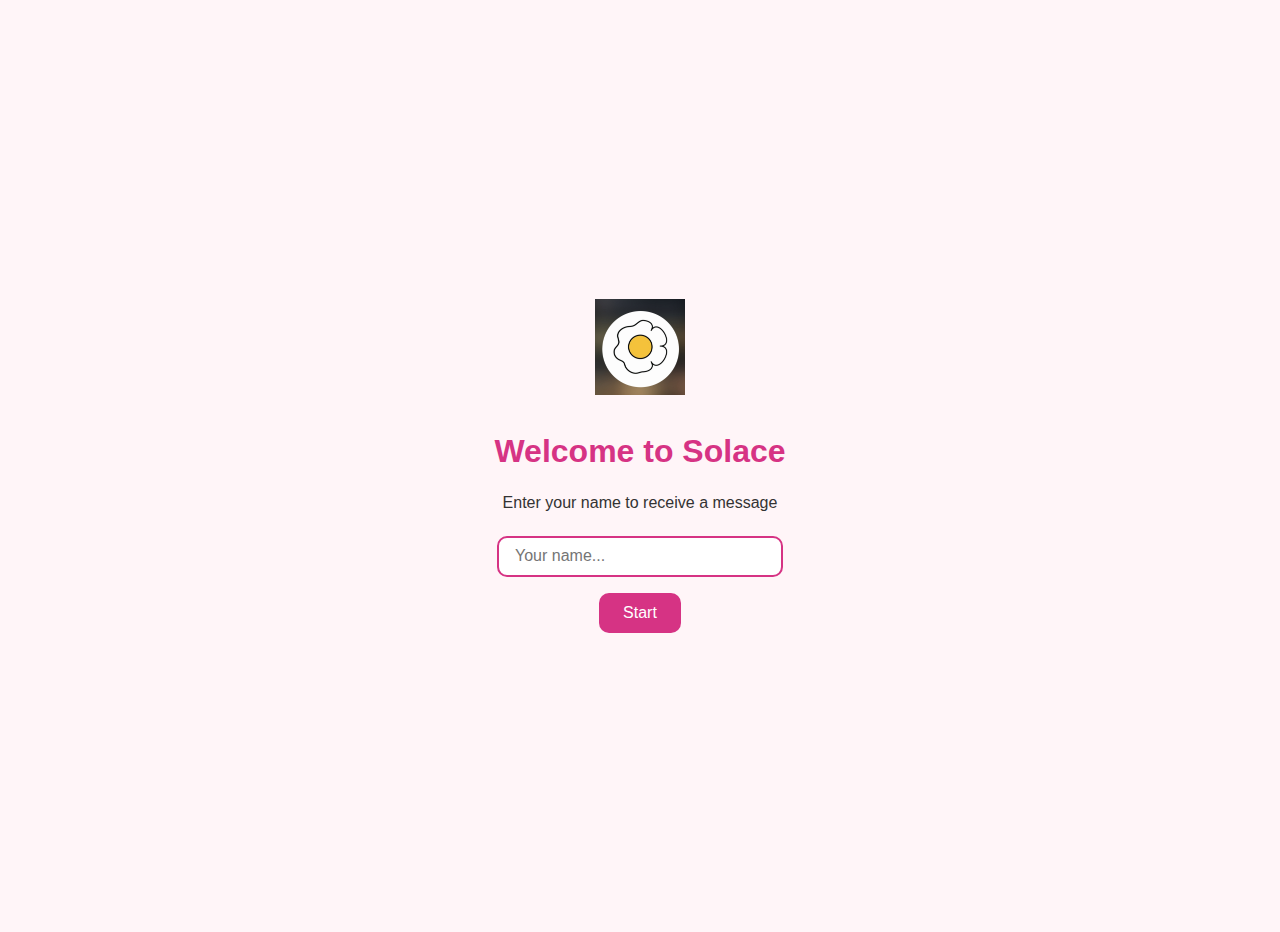
<file: index.html>
<!DOCTYPE html>
<html lang="en">
<head>
  <meta charset="UTF-8" />
  <meta name="viewport" content="width=device-width, initial-scale=1.0"/>
  <title>Solace</title>
  <link href="style.css" rel="stylesheet"/>
</head>
<body>
  <div class="container">
    <img src="1000042340.jpg" alt="Solace Logo" class="logo-top">
    <h1 class="title">Welcome to Solace</h1>
    <p class="subtitle">Enter your name to receive a message</p>
    <input type="text" id="nameInput" placeholder="Your name..." />
    <button onclick="goToMessage()">Start</button>
  </div>
  <script>
    function goToMessage() {
      const name = document.getElementById('nameInput').value.trim();
      if (name) {
        localStorage.setItem('username', name);
        window.location.href = 'message.html';
      } else {
        alert('Please enter your name first.');
      }
    }
  </script>
</body>
</html>
</file>
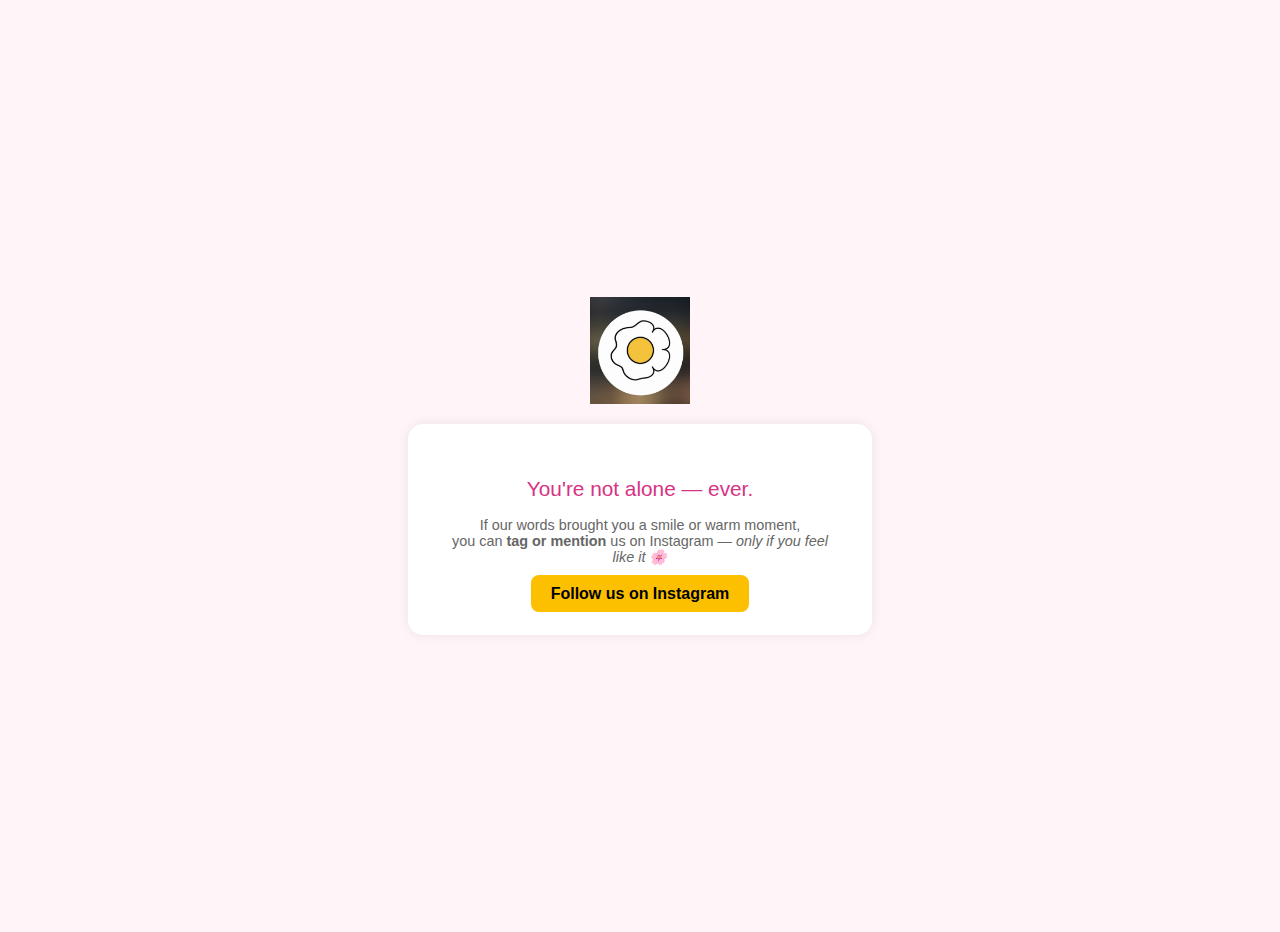
<file: message.html>
<!DOCTYPE html>
<html lang="en">
<head>
  <meta charset="UTF-8" />
  <meta name="viewport" content="width=device-width, initial-scale=1.0"/>
  <title>Your Motivation</title>
  <link href="style.css" rel="stylesheet"/>
</head>
<body>
  <div class="container">
    <img src="1000042340.jpg" alt="Logo" class="logo-center" />
    <div class="card">
      <p class="message" id="motivationText">Loading...</p>
      <p class="note">If our words brought you a smile or warm moment,<br>
        you can <strong>tag or mention</strong> us on Instagram — <em>only if you feel like it 🌸</em>
      </p>
      <a class="insta-button" href="https://www.instagram.com/solace.bb/" target="_blank">Follow us on Instagram</a>
    </div>
  </div>
  <script>
    const quotes = [
      "You're doing better than you think.",
      "Every day is a fresh start.",
      "You have a beautiful soul.",
      "Kindness looks great on you.",
      "You are stronger than your doubts.",
      "You make a difference in this world.",
      "You deserve peace and love.",
      "You're not alone — ever.",
      "Your presence matters.",
      "Take a deep breath. You’ve got this."
    ];
    const name = localStorage.getItem('username') || '';
    const msg = quotes[Math.floor(Math.random() * quotes.length)];
    document.getElementById('motivationText').innerText = msg;
  </script>
</body>
</html>
</file>
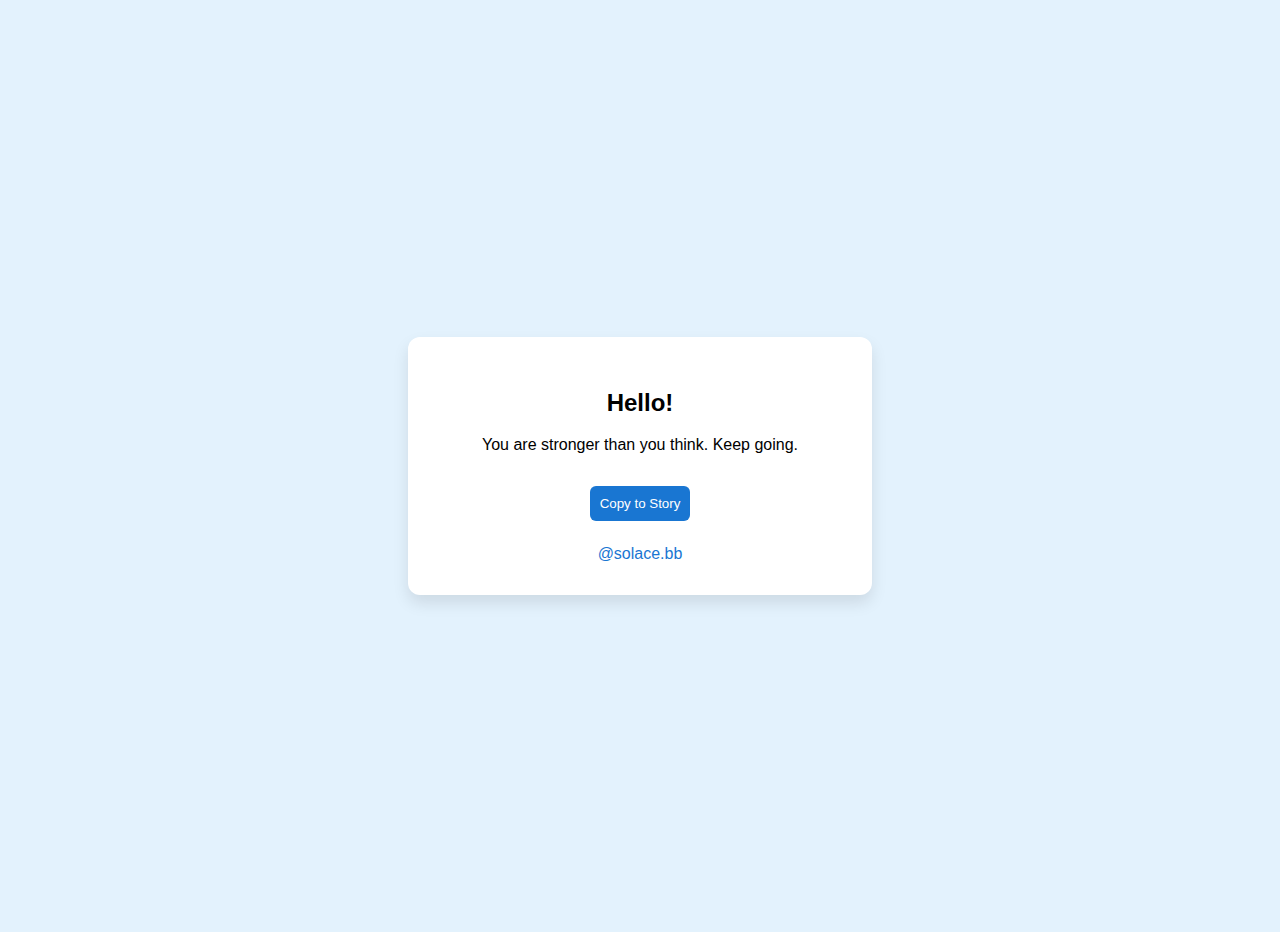
<file: page2.html>
<!DOCTYPE html>
<html lang="en">
<head>
  <meta charset="UTF-8" />
  <meta name="viewport" content="width=device-width, initial-scale=1.0"/>
  <title>Your Motivation</title>
  <style>
    body {
      font-family: 'Segoe UI', Tahoma, Geneva, Verdana, sans-serif;
      background-color: #e3f2fd;
      display: flex;
      justify-content: center;
      align-items: center;
      height: 100vh;
      margin: 0;
      padding: 1rem;
    }
    .container {
      background: white;
      padding: 2rem;
      border-radius: 12px;
      box-shadow: 0 8px 16px rgba(0,0,0,0.1);
      max-width: 400px;
      width: 100%;
      text-align: center;
    }
    a {
      text-decoration: none;
      color: #1976d2;
      display: block;
      margin-top: 1.5rem;
    }
    .copy-btn {
      background-color: #1976d2;
      color: white;
      border: none;
      padding: 10px;
      border-radius: 6px;
      cursor: pointer;
      margin-top: 1rem;
    }
  </style>
</head>
<body>
  <div class="container">
    <h2 id="greeting">Hello!</h2>
    <p id="quote">You are stronger than you think. Keep going.</p>
    <button class="copy-btn" onclick="copyText()">Copy to Story</button>
    <a href="https://www.instagram.com/solace.bb" target="_blank">@solace.bb</a>
  </div>

  <script>
    const params = new URLSearchParams(window.location.search);
    const name = params.get("name");
    if (name) {
      document.getElementById("greeting").textContent = `Hi ${name}!`;
    }

    function copyText() {
      const quote = document.getElementById("quote").textContent + " – from @solace.bb";
      navigator.clipboard.writeText(quote).then(() => {
        alert("Copied to clipboard!");
      });
    }
  </script>
</body>
</html>
</file>
<file: style.css>
body {
  margin: 0;
  padding: 0;
  font-family: 'Segoe UI', sans-serif;
  background: #fff5f8;
  color: #333;
}
.container {
  display: flex;
  flex-direction: column;
  justify-content: center;
  align-items: center;
  height: 100vh;
  padding: 1rem;
  text-align: center;
}
.logo-top {
  width: 90px;
  margin-bottom: 1rem;
}
.logo-center {
  width: 100px;
  margin: 0 auto 20px;
}
.title {
  font-size: 2rem;
  margin-bottom: 0.5rem;
  color: #d63384;
}
.subtitle {
  font-size: 1rem;
  margin-bottom: 1.5rem;
}
input[type="text"] {
  padding: 0.6rem 1rem;
  font-size: 1rem;
  border: 2px solid #d63384;
  border-radius: 10px;
  width: 250px;
  margin-bottom: 1rem;
}
button {
  background-color: #d63384;
  color: white;
  border: none;
  padding: 0.7rem 1.5rem;
  font-size: 1rem;
  border-radius: 10px;
  cursor: pointer;
}
.card {
  background: white;
  padding: 2rem;
  border-radius: 15px;
  box-shadow: 0 0 12px rgba(0, 0, 0, 0.08);
  max-width: 400px;
}
.message {
  font-size: 1.3rem;
  margin-bottom: 1rem;
  color: #d63384;
}
.note {
  font-size: 0.9rem;
  color: #666;
  margin-bottom: 1.2rem;
}
.insta-button {
  background: #fdc000;
  color: #000;
  text-decoration: none;
  padding: 0.6rem 1.2rem;
  border-radius: 8px;
  font-weight: bold;
}
</file>
